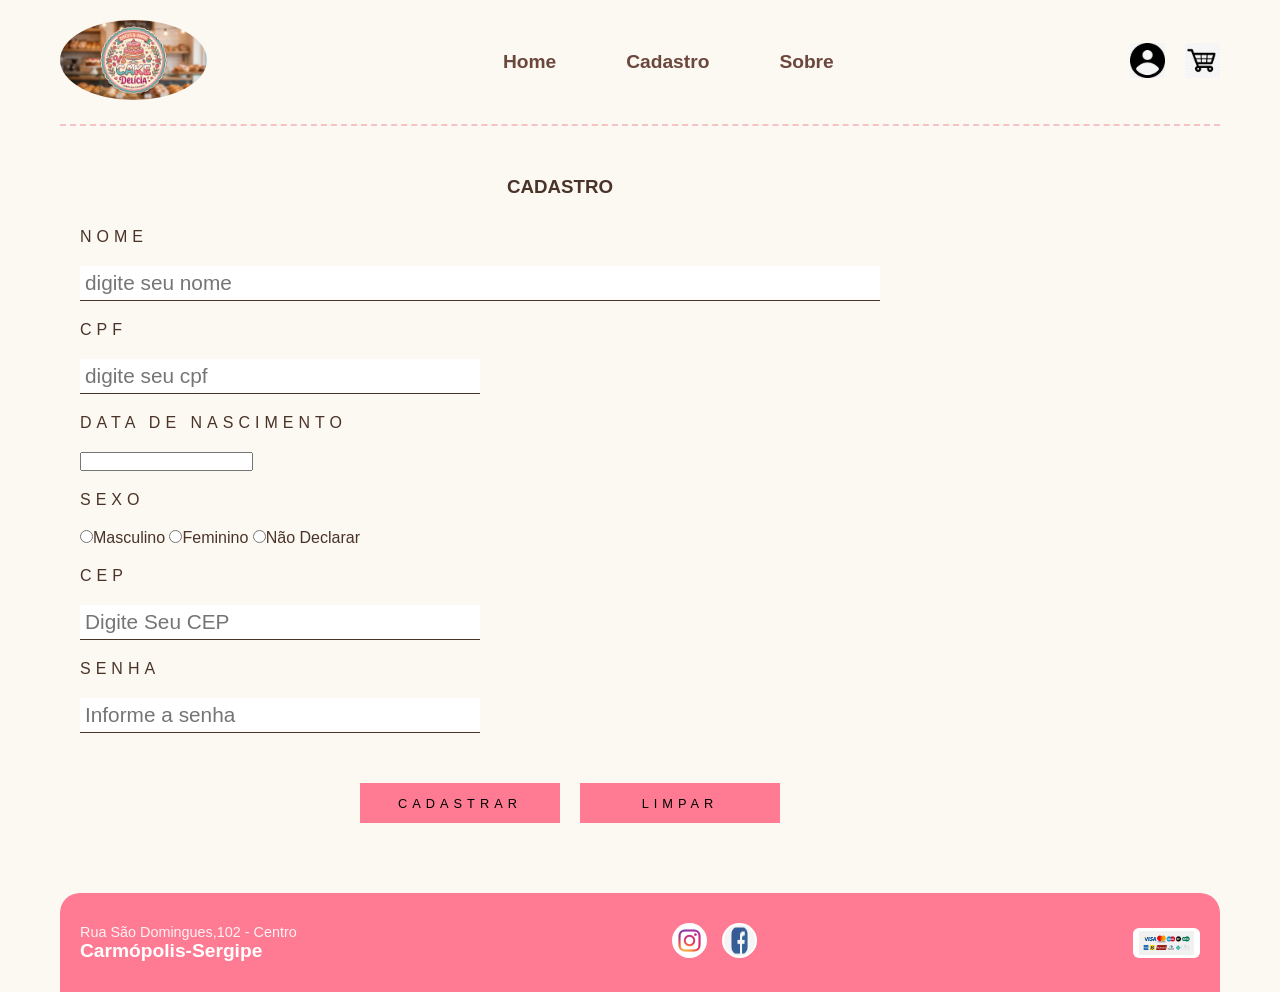
<file: paginas/cadastro.html>
<!DOCTYPE html>
<html lang="pt-br">
<head>
    <meta charset="UTF-8">
    <meta name="viewport" content="width=device-width, initial-scale=1.0">
    <title>Loja Virtual</title>

    <!--Faz seu comentário-->
    <!--Link para adicionar o favicion-->
    <link rel="shortcut icon" href="../imagem/logo.jpeg" type="image/x-icon">

    <link rel="stylesheet" href="../css/style_estrutura_paginas.css">
    <link rel="stylesheet" href="../css/style_formulario_paginas.css">

    <script src="../js/consulta_cep.js" defer></script>

    <!--Link para arquivo-->
</head>
<body>
    <main id="geral">
        <header id="cabecalho">
            <div id="logo">
                <a href="../index.html">
                    <img src="../imagem/logo.jpeg" alt="logo">
                </a>

            </div>
            <nav id="menu">
                <ul>
                    <li><a href="../index.html" class="lnk_menu">Home</a></li>
                    <li><a href="../paginas/cadastro.html" class="lnk_menu">Cadastro</a></li>
                    <li><a href="../paginas/sobre.html" class="lnk_menu">Sobre</a></li>
                </ul>
            </nav>

            <div id="div-icones">
                <ul>
                    <li><a href="../paginas/login.html" class="lnk_icone"><img src="../imagem/login.png" alt=""></a></li>
                    <li><a href="../paginas/carrinho.html" class="lnk_icone"><img src="../imagem/carrinho.png" alt=""></a></li>
                </ul>
            </div>
        </header>

       

        <section id="formulario">
            <h3>Cadastro</h3>
            <form id="form-pessoa">
                <label for="nome">Nome</label>
                <input type="text" name="nome" id="nome" class="input01" required maxlength="60" placeholder="digite seu nome">
                
                <label for="cpf">CPF</label>
                <input type="number" name="cpf" id="cpf" class="input02" required maxlength="14" placeholder="digite seu cpf">

                <label for="data de nascimento">Data de Nascimento</label>
                <input type="number" name="data de nascimento" id="data de nascimento" calss="input02" required>

                <label for="sexo">Sexo</label>
                <input type="radio" name="sexo" id="sexoM" class="inputOp" value="M">Masculino
                <input type="radio" name="sexo" id="sexoF" class="inputOp" value="F">Feminino
                <input type="radio" name="sexo" id="sexoN" class="inputOp" value="N">Não Declarar
                
                <label for="cep">CEP</label>
                <input type="text" name="cep" id="cep" class="input02" required maxlength="9" placeholder="Digite Seu CEP">

                <div id="div-dados-endereco" class="oculto">
                    <label for="logradouro">Logradouro</label>
                    <input type="text" name="logradouro" id="logradouro" class="input01">

                    <label for="num-residencia">Número</label>
                    <input type="text" name="logradouro" id="logradouro" class="input01">

                    <label for="complemento-end">Complemento</label>
                    <input type="text" name="logradouro" id="complemento-end" class="input01">

                    <label for="bairro">Bairro</label>
                    <input type="text" name="bairro" id="bairro" class="input01">

                    <label for="localidade">Localidade</label>
                    <input type="text" name="localidade" id="localidade" class="input01">

                    <label for="uf">UF</label>
                    <input type="text" name="uf" id="uf" class="input02">

                </div>

                
                <label for="senha">Senha</label>
                <input type="password" name="senha" id="senha" class="input02" required maxlength="6" placeholder="Informe a senha">

                <div id="div-btns">
                   <button type="submit" id="btn-add" >Cadastrar</button>
                   <button type="reset" id="btn-limpar">Limpar</button>
                </div>

            </form>

        </section>

        

        <footer id="rodape">
            <div id="dadosloja">
                <h2>Rua São Domingues,102 - Centro</h2>
                <h1>Carmópolis-Sergipe</h1>
            </div>

            <div id="icones-sociais">
                <ul>
                    <li><a href="https://www.intagram.com/seu_usuario"><img src="../imagem/instagram.jpg" alt=""></a></li>
                    <li><a href="https://www.facebook.com/seu_usuario"><img src="../imagem/facebook.jpg" alt=""></a></li>

                </ul>

            </div>

            <div id="div-cartoes">
                <img src="../imagem/hipercard.jpg" alt="hipercard">
               
            </div>
        </footer>

        
    </main>
</body>
</html>
</file>
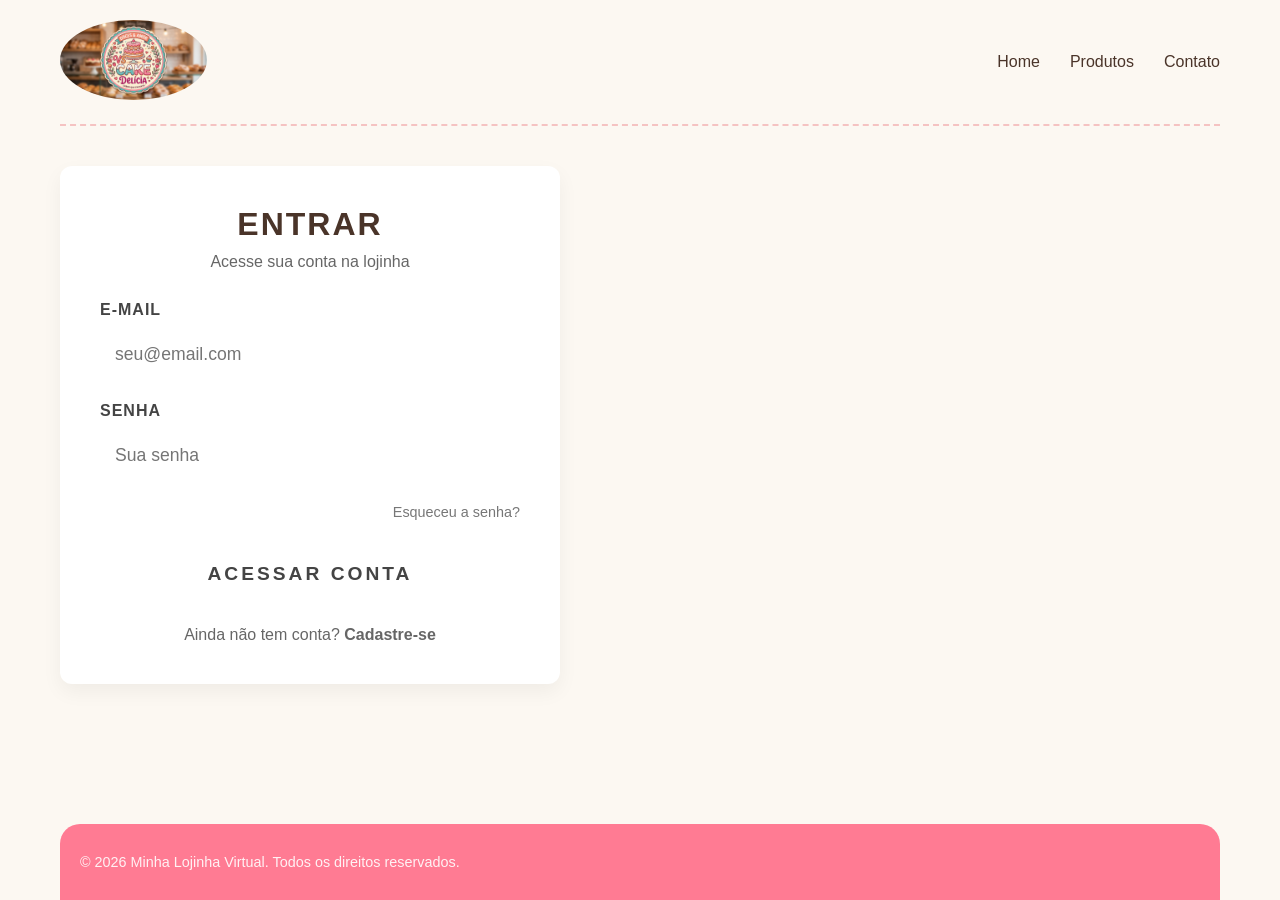
<file: paginas/login.html>
<!DOCTYPE html>
<html lang="pt-br">
<head>
    <meta charset="UTF-8">
    <meta name="viewport" content="width=device-width, initial-scale=1.0">
    <title>Login da Loja</title>

    <link rel="stylesheet" href="../css/style _login_paginas.css">

    <link rel="shortcut icon" href="../imagem/logo.jpeg" type="image/x-icon">
    

</head>
<body>
    <div id="geral">

        <header id="cabecalho">
            <div id="logo">
                <img src="../imagem/logo.jpeg" alt="Logo da Loja">
            </div>
            <nav id="menu">
                <ul>
                    <li><a href="#">Home</a></li>
                    <li><a href="#">Produtos</a></li>
                    <li><a href="#">Contato</a></li>
                </ul>
            </nav>
        </header>

        <section class="login-section">
            <div class="login-header">
                <h1>Entrar</h1>
                <p>Acesse sua conta na lojinha</p>
            </div>

            <form action="/login" method="POST">
                <div class="input-group">
                    <label for="email">E-mail</label>
                    <input type="email" id="email" name="email" placeholder="seu@email.com" required>
                </div>

                <div class="input-group">
                    <label for="password">Senha</label>
                    <input type="password" id="password" name="password" placeholder="Sua senha" required>
                </div>

                <div class="forgot-password">
                    <a href="#">Esqueceu a senha?</a>
                </div>

                <button type="submit" class="btn-login">Acessar Conta</button>
            </form>

            <div class="footer-links">
                Ainda não tem conta? <a href="#">Cadastre-se</a>
            </div>
        </section>

        <footer id="rodape">
            <div id="dadosloja">
                <p>&copy; 2026 Minha Lojinha Virtual. Todos os direitos reservados.</p>
            </div>
            <div id="icones-sociais">
                </div>
        </footer>

     </div>
    
</body>
</html>
</file>
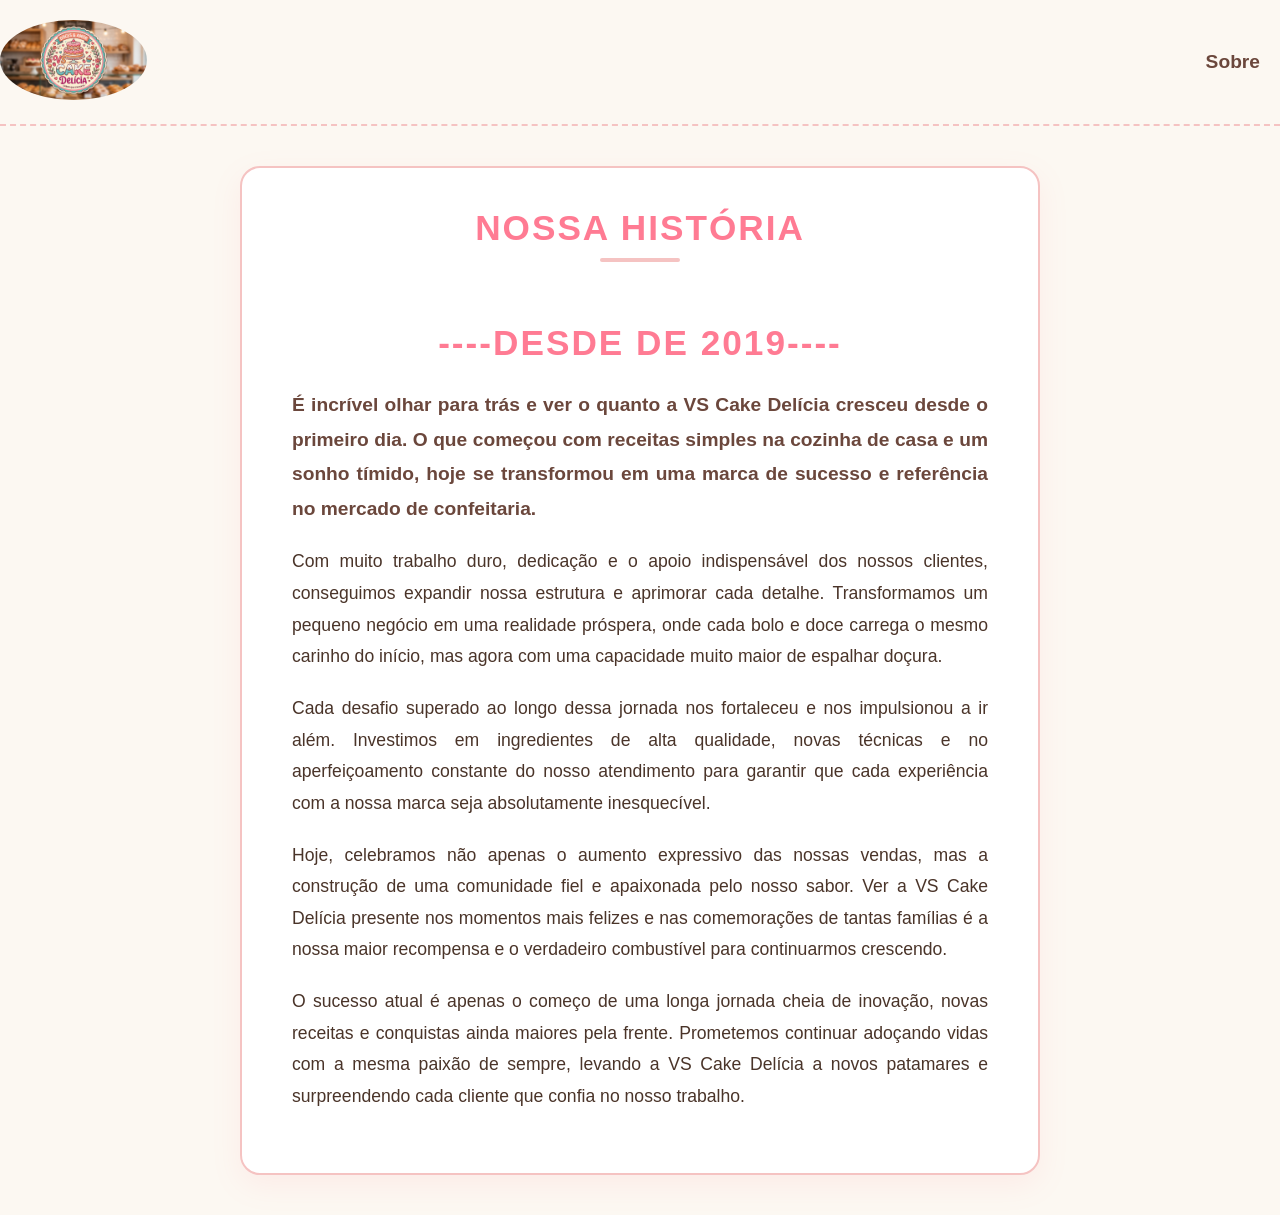
<file: paginas/sobre.html>
<!DOCTYPE html>
<html lang="pt-br">
<head>
    <meta charset="UTF-8">
    <meta name="viewport" content="width=device-width, initial-scale=1.0">
    <title>Como Tudo Começou:</title>
    <link rel="stylesheet" href="../css/style_sobre_paginas.css">
    <link rel="stylesheet" href="../css/style_estrutura_paginas.css">
</head>
<body>

        <header id="cabecalho">
            <div id="logo">
                <a href="../index.html">
                    <img src="../imagem/logo.jpeg" alt="logo">
        
                </a>
            </div>
            <nav id="menu">
                <ul>
                    <li><a href="sobre.html" class="lnk_menu">Sobre</a></li>
                </ul>
            </nav>
        </header>
        <section id="historia">
            <div class="conteudo-historia">
                <h2>Nossa História</h2><br><br>
                <h4>----Desde de 2019----</h4>
                <!-- Parágrafo 1: A fundação e onde tudo começou -->
                <p>É incrível olhar para trás e ver o quanto a VS Cake Delícia cresceu desde o primeiro dia. O que começou com receitas simples na cozinha de casa e um sonho tímido, hoje se transformou em uma marca de sucesso e referência no mercado de confeitaria.</p>
                 <!-- Parágrafo 2: As primeiras dificuldades e superações -->
                 <p>Com muito trabalho duro, dedicação e o apoio indispensável dos nossos clientes, conseguimos expandir nossa estrutura e aprimorar cada detalhe. Transformamos um pequeno negócio em uma realidade próspera, onde cada bolo e doce carrega o mesmo carinho do início, mas agora com uma capacidade muito maior de espalhar doçura.</p>
                  <!-- Parágrafo 3: A evolução e crescimento da marca -->
                  <p>Cada desafio superado ao longo dessa jornada nos fortaleceu e nos impulsionou a ir além. Investimos em ingredientes de alta qualidade, novas técnicas e no aperfeiçoamento constante do nosso atendimento para garantir que cada experiência com a nossa marca seja absolutamente inesquecível.</p>
                 <!-- Parágrafo 4: A importância da comunidade local -->
                 <p>Hoje, celebramos não apenas o aumento expressivo das nossas vendas, mas a construção de uma comunidade fiel e apaixonada pelo nosso sabor. Ver a VS Cake Delícia presente nos momentos mais felizes e nas comemorações de tantas famílias é a nossa maior recompensa e o verdadeiro combustível para continuarmos crescendo.</p>
                  <!-- Parágrafo 5: Os dias atuais e o futuro da loja -->
                  <p>O sucesso atual é apenas o começo de uma longa jornada cheia de inovação, novas receitas e conquistas ainda maiores pela frente. Prometemos continuar adoçando vidas com a mesma paixão de sempre, levando a VS Cake Delícia a novos patamares e surpreendendo cada cliente que confia no nosso trabalho.</p>

            </div>
        </section>

    </main>
    
</body>
</html>
</file>
<file: css/style_estrutura_paginas.css>
/* ==========================================================================
   VARIÁVEIS GERAIS (TEMAS DOCE & GOURMET)
   ========================================================================== */
   :root {
    --cor-fundo: #fcf8f2;          /* Creme suave */
    --cor-texto: #4a3429;          /* Marrom escuro (chocolate) */
    --cor-primaria: #ff7b93;       /* Rosa chiclete */
    --cor-secundaria: #6b473c;     /* Marrom médio */
    --cor-suave: #ffeef1;          /* Rosa bem clarinho (hover/fundos) */
    --cor-borda: #f5c3c2;          /* Rosa claro para bordas */
    --cor-branco: #ffffff;
    --fonte-principal: 'Poppins', 'Segoe UI', sans-serif;
}

* {
    margin: 0;
    padding: 0;
    box-sizing: border-box;
    font-family: var(--fonte-principal);
}

body {
    background-color: var(--cor-fundo);
    color: var(--cor-texto);
}

a {
    text-decoration: none;
    color: inherit;
    transition: all 0.3s ease;
}

ul {
    list-style: none;
}

#geral {
    max-width: 1200px;
    margin: 0 auto;
    padding: 0 20px;
    min-height: 100vh;
    display: flex;
    flex-direction: column;
}

/* ==========================================================================
   CABEÇALHO (HEADER)
   ========================================================================== */
#cabecalho {
    display: flex;
    justify-content: space-between;
    align-items: center;
    padding: 20px 0;
    border-bottom: 2px dashed var(--cor-borda);
}

#logo img {
    max-height: 80px;
    width: auto;
    border-radius: 50%; /* Deixa a logo redondinha */
    transition: transform 0.3s ease;
}

#logo img:hover {
    transform: scale(1.05) rotate(-3deg);
}

#menu ul {
    display: flex;
    gap: 30px;
}

.lnk_menu {
    font-size: 1.2rem;
    font-weight: 700;
    color: var(--cor-secundaria);
    padding: 8px 20px;
    border-radius: 20px;
}

.lnk_menu:hover {
    color: var(--cor-primaria);
    background-color: var(--cor-suave);
}

#div-icones ul {
    display: flex;
    gap: 20px;
    align-items: center;
}

.lnk_icone img {
    width: 35px;
    height: 35px;
    transition: transform 0.2s ease;
}

.lnk_icone:hover img {
    transform: scale(1.15);
}

/* ==========================================================================
   NAVEGAÇÃO DE SEÇÕES
   ========================================================================== */
#nav-secoes {
    margin: 25px 0;
    background-color: var(--cor-primaria);
    border-radius: 50px;
    padding: 12px 20px;
    box-shadow: 0 4px 15px rgba(255, 123, 147, 0.3);
}

#menu-secoes {
    display: flex;
    justify-content: center;
    gap: 15px;
    flex-wrap: wrap;
}

.lnk-secao {
    color: var(--cor-branco);
    font-weight: bold;
    font-size: 0.95rem;
    padding: 8px 18px;
    border-radius: 30px;
}

.lnk-secao:hover {
    background-color: var(--cor-branco);
    color: var(--cor-primaria);
}

/* ==========================================================================
   PESQUISA
   ========================================================================== */
#pesquisa {
    display: flex;
    justify-content: center;
    margin-bottom: 30px;
}

#pesquisa input {
    width: 100%;
    max-width: 600px;
    padding: 15px 30px;
    font-size: 1rem;
    border: 2px solid var(--cor-borda);
    border-radius: 30px;
    background-color: var(--cor-branco);
    outline: none;
    color: var(--cor-texto);
    transition: all 0.3s ease;
}

#pesquisa input:focus {
    border-color: var(--cor-primaria);
    box-shadow: 0 0 10px rgba(255, 123, 147, 0.3);
}

/* ==========================================================================
   CARDS DE PRODUTOS
   ========================================================================== */
#cards {
    display: grid;
    grid-template-columns: repeat(auto-fill, minmax(240px, 1fr));
    gap: 30px;
    margin-bottom: 50px;
    flex: 1;
}

.card {
    background-color: var(--cor-branco);
    border-radius: 20px;
    padding: 15px;
    text-align: center;
    box-shadow: 0 8px 20px rgba(74, 52, 41, 0.06);
    border: 2px solid #fff0f3;
    transition: all 0.3s ease;
    display: flex;
    flex-direction: column;
    justify-content: space-between;
}

.card:hover {
    transform: translateY(-7px);
    box-shadow: 0 15px 25px rgba(255, 123, 147, 0.2);
    border-color: var(--cor-borda);
}

.img_card {
    width: 100%;
    height: 180px;
    object-fit: cover; /* Garante que a foto do doce não fique esticada */
    border-radius: 15px;
    margin-bottom: 15px;
}

.tito_card {
    font-size: 1.2rem;
    color: var(--cor-texto);
    margin-bottom: 10px;
    font-weight: 700;
}

.valor_card {
    font-size: 1.4rem;
    color: var(--cor-primaria);
    font-weight: 800;
    margin-bottom: 15px;
}

.btn_card {
    background-color: var(--cor-suave);
    color: var(--cor-primaria);
    border: 2px solid var(--cor-primaria);
    padding: 12px;
    border-radius: 15px;
    font-weight: 700;
    font-size: 1rem;
    cursor: pointer;
    transition: all 0.3s ease;
    text-transform: uppercase;
    letter-spacing: 1px;
}

.btn_card:hover {
    background-color: var(--cor-primaria);
    color: var(--cor-branco);
    box-shadow: 0 5px 15px rgba(255, 123, 147, 0.4);
}

/* ==========================================================================
   RODAPÉ (FOOTER)
   ========================================================================== */
#rodape {
    margin-top: auto;
    background-color: var(--cor-primaria);
    color: var(--cor-branco);
    display: flex;
    justify-content: space-between;
    align-items: center;
    padding: 30px 20px;
    border-radius: 20px 20px 0 0;
    flex-wrap: wrap;
    gap: 20px;
}

#dadosloja h1 {
    font-size: 1.2rem;
    font-weight: 800;
}

#dadosloja h2, #dadosloja p {
    font-size: 0.9rem;
    font-weight: 400;
    opacity: 0.9;
}

#icones-sociais ul {
    display: flex;
    gap: 15px;
}

#icones-sociais img {
    width: 35px;
    height: 35px;
    border-radius: 50%;
    background-color: white;
    padding: 2px;
}

#div-cartoes {
    display: flex;
    gap: 10px;
    align-items: center;
}

#div-cartoes img {
    height: 30px;
    width: auto;
    background-color: white;
    padding: 3px 6px;
    border-radius: 6px;
}
</file>
<file: css/style_formulario_paginas.css>
@import url(style_estrutura_paginas.css);

/*formatando section formulario*/

#formulario{
    width: 1000px;
    min-height: 600px;
    padding: 20px;
}

h3{
    text-align: center;
    text-transform: uppercase;
    margin: 30px 0px;
}

label{
    display: block;
    margin: 20px 0px;
    text-transform: uppercase;
    letter-spacing: 5px;

}

.input01, .input02{
    border: none;
    border-bottom: 1px solid var(--cor_principal);
    font-size: 1.3em;
    padding: 5px;

}

.input01{
    width: 800px;
}

.input02{
    width: 400px;
}

#div-btns{
    height: 60px;
    margin: 40px 0px;
    display: flex;
    align-items: center;
    justify-content: center;
}

#div-btns button{
    width: 200px;
    height: 40px;
    margin-left: 20px;
    background-color: var(--cor_suave);
    border:none;
    text-transform: uppercase;
    cursor: pointer;
    font-size: 0.8em;
    letter-spacing: 5px;
}

.oculto{
    display: none;
}

/* Correção de Compatibilidade para Login e Cadastro antigos */
:root {
    --cor_principal: var(--cor-texto);
    --cor_lnk_menu: var(--cor-primaria);
    --cor_botao01: var(--cor-suave);
    --cor_suave: var(--cor-primaria);
    --cor_botao_cor_vermelha: #ff3b5c;
}
</file>
<file: css/style _login_paginas.css>
@import url(style_estrutura_paginas.css);

 /* Estilização da área de login baseada no seu :root */
 .login-section {
        width: 100%;
        max-width: 500px;
        background-color: #ffffff; /* Fundo branco para destacar os elementos coloridos */
        border: 2px solid var(--cor_principal);
        border-radius: 12px;
        padding: 40px;
        margin: 40px 0;
        box-shadow: 0 8px 20px rgba(0,0,0,0.05);
    }

    .login-header {
        text-align: center;
        margin-bottom: 30px;
    }

    .login-header h1 {
        font-size: 2em;
        color: var(--cor_lnk_menu);
        text-transform: uppercase;
        letter-spacing: 2px;
        margin-bottom: 10px;
    }
    .login-header p {
        font-size: 1em;
        color: #666;
    }

    .input-group {
        margin-bottom: 20px;
    }

    .input-group label {
        display: block;
        margin-bottom: 8px;
        font-size: 1em;
        color: #444;
        text-transform: uppercase;
        font-weight: bold;
        letter-spacing: 1px;
    }

    .input-group input {
        width: 100%;
        height: 55px;
        padding: 15px;
        border: 2px solid var(--cor_principal);
        border-radius: 8px;
        font-size: 1.1em;
        background-color: #fff;
        outline: none;
        transition: border-color 0.3s ease;
    }

     /* Quando o usuário clica no input, ele ganha a cor de destaque */
     .input-group input:focus {
        border-color: var(--cor_lnk_menu);
    }

    .forgot-password {
        text-align: right;
        margin-bottom: 25px;
    }

    .forgot-password a {
        font-size: 0.9em;
        color: #777;
        text-decoration: none;
    }

    .forgot-password a:hover {
        color: var(--cor_botao_cor_vermelha);
        text-decoration: underline;
    }

    /* Botão estilizado com base nas interações dos seus links e botões */
    .btn-login {
        width: 100%;
        height: 55px;
        background-color: var(--cor_botao01);
        color: #444;
        border: 2px solid var(--cor_principal);
        border-radius: 8px;
        font-size: 1.2em;
        font-weight: bold;
        text-transform: uppercase;
        letter-spacing: 3px;
            cursor: pointer;
            transition: all 0.3s ease;
        }

        .btn-login:hover {
            background-color: var(--cor_suave);
            color: #fff;
            transform: translateY(-3px);
        }

        .btn-login:active {
            background-color:pink;
            color: #fff;
        }

        .footer-links {
            text-align: center;
            margin-top: 25px;
            font-size: 1em;
            color: #666;
        }

        .footer-links a {
            color: var(--cor_lnk_menu);
            font-weight: bold;
            text-decoration: none;
        }

        .footer-links a:hover {
                color: var(--cor_botao01);
                text-shadow: 1px 1px 1px rgba(0,0,0,0.1);

        }
</file>
<file: css/style_sobre_paginas.css>
@import url(style_estrutura_paginas.css);

#historia {
    display: flex;
    justify-content: center;
    align-items: center;
    padding: 40px 0;
    flex: 1;
}

.conteudo-historia {
    max-width: 800px;
    background-color: var(--cor-branco);
    border: 2px solid var(--cor-borda);
    border-radius: 20px;
    padding: 40px 50px;
    box-shadow: 0 10px 30px rgba(255, 123, 147, 0.1);
}

.conteudo-historia h2, .conteudo-historia h4 {
    color: var(--cor-primaria);
    font-size: 2.2rem;
    text-align: center;
    text-transform: uppercase;
    letter-spacing: 2px;
    margin-bottom: 25px;
    position: relative;
}

/* Linha decorativa embaixo do título */
.conteudo-historia h2::after {
    content: "";
    display: block;
    width: 80px;
    height: 4px;
    background-color: var(--cor-borda);
    margin: 10px auto 0 auto;
    border-radius: 2px;
}

.conteudo-historia p {
    font-size: 1.1rem;
    line-height: 1.8;
    color: var(--cor-texto);
    margin-bottom: 20px;
    text-align: justify;
}

/* Destaque para o primeiro parágrafo */
.conteudo-historia p:first-of-type {
    font-weight: 600;
    font-size: 1.2rem;
    color: var(--cor-secundaria);
}

@media (max-width: 600px) {
    .conteudo-historia {
        padding: 25px;
    }
    .conteudo-historia h2 {
        font-size: 1.8rem;
    }
}
</file>
